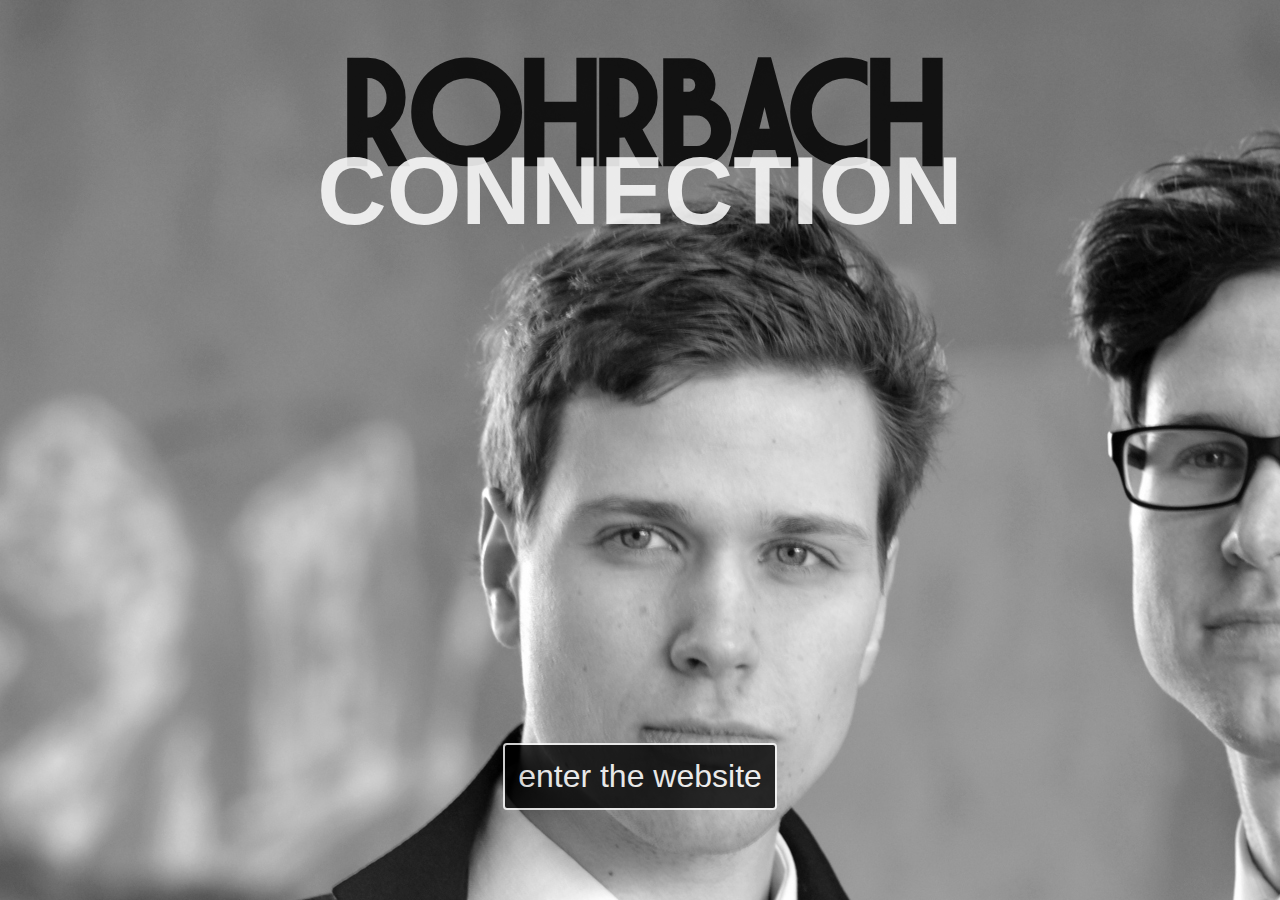
<file: index.html>
﻿<!DOCTYPE html>
<html lang="en">
  <head>
    <meta charset="utf-8">
    <meta name="description" content="">
    <meta name="keywords" content="music, duo, band, Rohrbach, connection, drums, piano, classical, jazz, improvisation, 
          impressionism, latin, swing, straight, rhythm, melody, rock, pop, contact, booking">
    <title>Rohrbach Connection</title>
    <link rel="stylesheet" href="./css/rohrbach.css"></link>
	
	<script src="scripts/main.js" type="text/javascript"></script>
	<script type="text/javascript" src="http://code.jquery.com/jquery-1.9.1.min.js"></script>
	<script src="https://ajax.googleapis.com/ajax/libs/jquery/3.2.1/jquery.min.js"></script>
    
    <!--[if IE]>
    <script src="http://html5shim.googlecode.com/svn/trunk/html5.js"></script>
    <![endif]-->
  </head>
  
  <body class="welcome">
	<div id="dynamic">
		<div class="btn">
		  <button onclick="loadSite()">enter the website</button>
		  <img class="col" src="./images/Photo_HermanPieter_LawOrder_Colour.JPG" alt="A picture of Herman and Pieter.">   
		</div>
		<div class="logo">
		  <h1>ROHRBACH</h1>
		  <h1 class="down">CONNECTION</h1>
		</div>
    </div>
	
	<!--IF enter website button is pressed: fill this static with other layout like two columns etc.-->
	<div id="static"></div>
	
  </body>
</html>
</file>
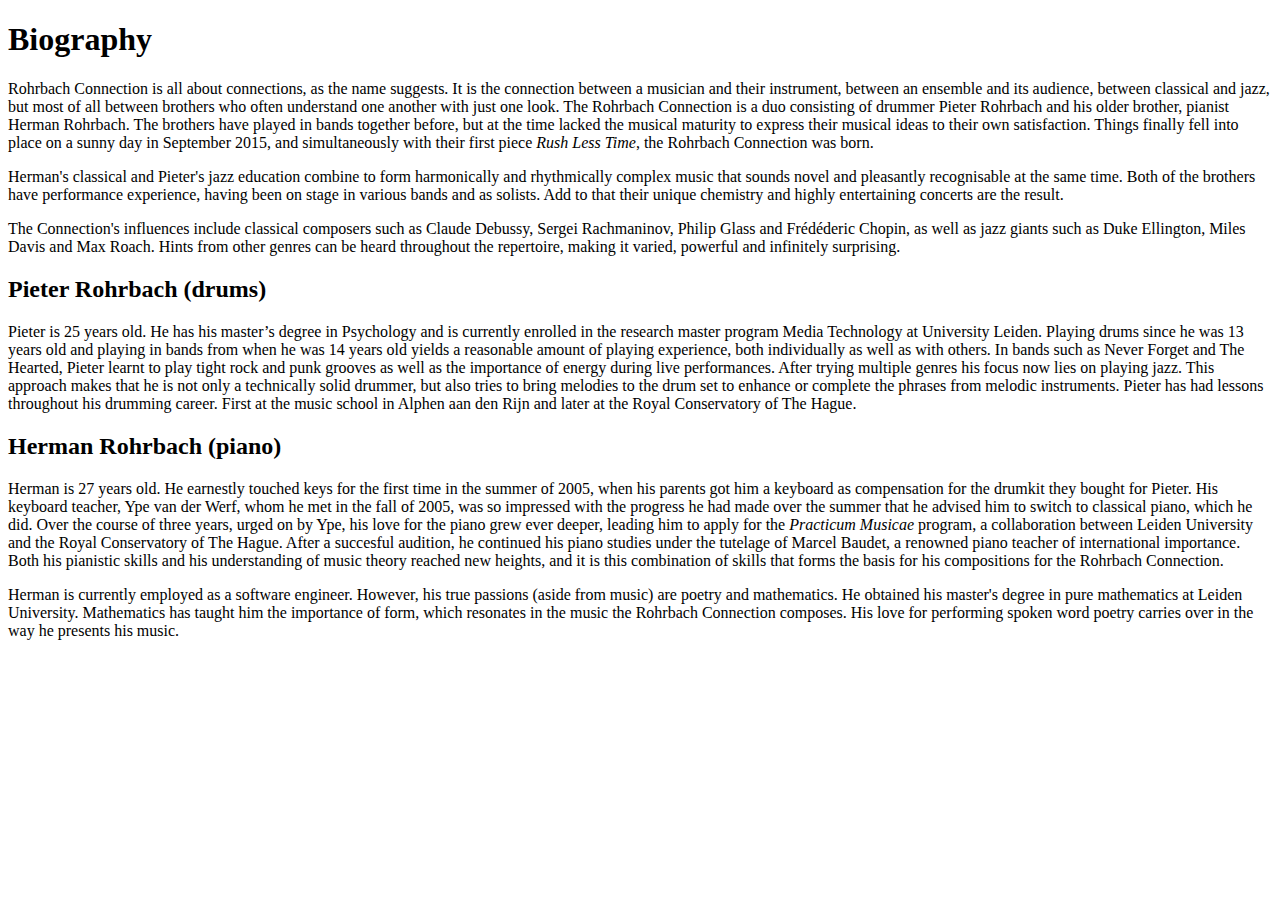
<file: html/rcBiography.html>
﻿<!DOCTYPE html>
<html lang="en">

<div class="content" id="wrapper">
    <article class="bio">

        <h1>Biography</h1>

        <p>
            Rohrbach Connection is all about connections, as the name suggests.
            It is the connection between a musician and their instrument,
            between an ensemble and its audience, between classical and jazz,
            but most of all between brothers who often understand one another with just one look.
            The Rohrbach Connection is a duo consisting of drummer Pieter Rohrbach and his older brother, pianist Herman Rohrbach.
            The brothers have played in bands together before,
            but at the time lacked the musical maturity to express their musical ideas to their own satisfaction.
            Things finally fell into place on a sunny day in September 2015,
            and simultaneously with their first piece <em>Rush Less Time</em>, the Rohrbach Connection was born.
        </p>

        <p>
            Herman's classical and Pieter's jazz education combine to form
            harmonically and rhythmically complex music that sounds novel and pleasantly recognisable at the same time.
            Both of the brothers have performance experience, having been on stage in various bands and as solists.
            Add to that their unique chemistry and highly entertaining concerts are the result.
        </p>

        <p>
            The Connection's influences include classical composers such as Claude Debussy, Sergei Rachmaninov,
            Philip Glass and Frédéderic Chopin, as well as jazz giants such as Duke Ellington, Miles Davis and Max Roach.
            Hints from other genres can be heard throughout the repertoire,
            making it varied, powerful and infinitely surprising.
        </p>

        <div class="line"></div>

        <h2>Pieter Rohrbach (drums)</h2>

        <p>
            Pieter is 25 years old.
            He has his master’s degree in Psychology and is currently enrolled in the research master program Media Technology at University Leiden.
            Playing drums since he was 13 years old and playing in bands from when he was 14 years old yields a reasonable amount of playing experience,
            both individually as well as with others.
            In bands such as Never Forget and The Hearted, Pieter learnt to play tight rock and punk grooves as well as the importance of energy during live performances.
            After trying multiple genres his focus now lies on playing jazz.
            This approach makes that he is not only a technically solid drummer,
            but also tries to bring melodies to the drum set to enhance or complete the phrases from melodic instruments.
            Pieter has had lessons throughout his drumming career. First at the music school in Alphen aan den Rijn and later at the Royal Conservatory of The Hague.
        </p>

        <div class="line"></div>
        <h2>Herman Rohrbach (piano)</h2>

        <p>
            Herman is 27 years old.
            He earnestly touched keys for the first time in the summer of 2005,
            when his parents got him a keyboard as compensation for the drumkit they bought for Pieter.
            His keyboard teacher, Ype van der Werf, whom he met in the fall of 2005, was so impressed with the progress he had made over the summer
            that he advised him to switch to classical piano, which he did.
            Over the course of three years, urged on by Ype, his love for the piano grew ever deeper,
            leading him to apply for the <em>Practicum Musicae</em> program,
            a collaboration between Leiden University and the Royal Conservatory of The Hague.
            After a succesful audition, he continued his piano studies under the tutelage of Marcel Baudet,
            a renowned piano teacher of international importance.
            Both his pianistic skills and his understanding of music theory reached new heights,
            and it is this combination of skills that forms the basis for his compositions for the Rohrbach Connection.
        </p>

        <p>
            Herman is currently employed as a software engineer.
            However, his true passions (aside from music) are poetry and mathematics.
            He obtained his master's degree in pure mathematics at Leiden University.
            Mathematics has taught him the importance of form,
            which resonates in the music the Rohrbach Connection composes.
            His love for performing spoken word poetry carries over in the way he presents his music.
        </p>

        <div class="line"></div>
    </article>
</div>

</html>
</file>
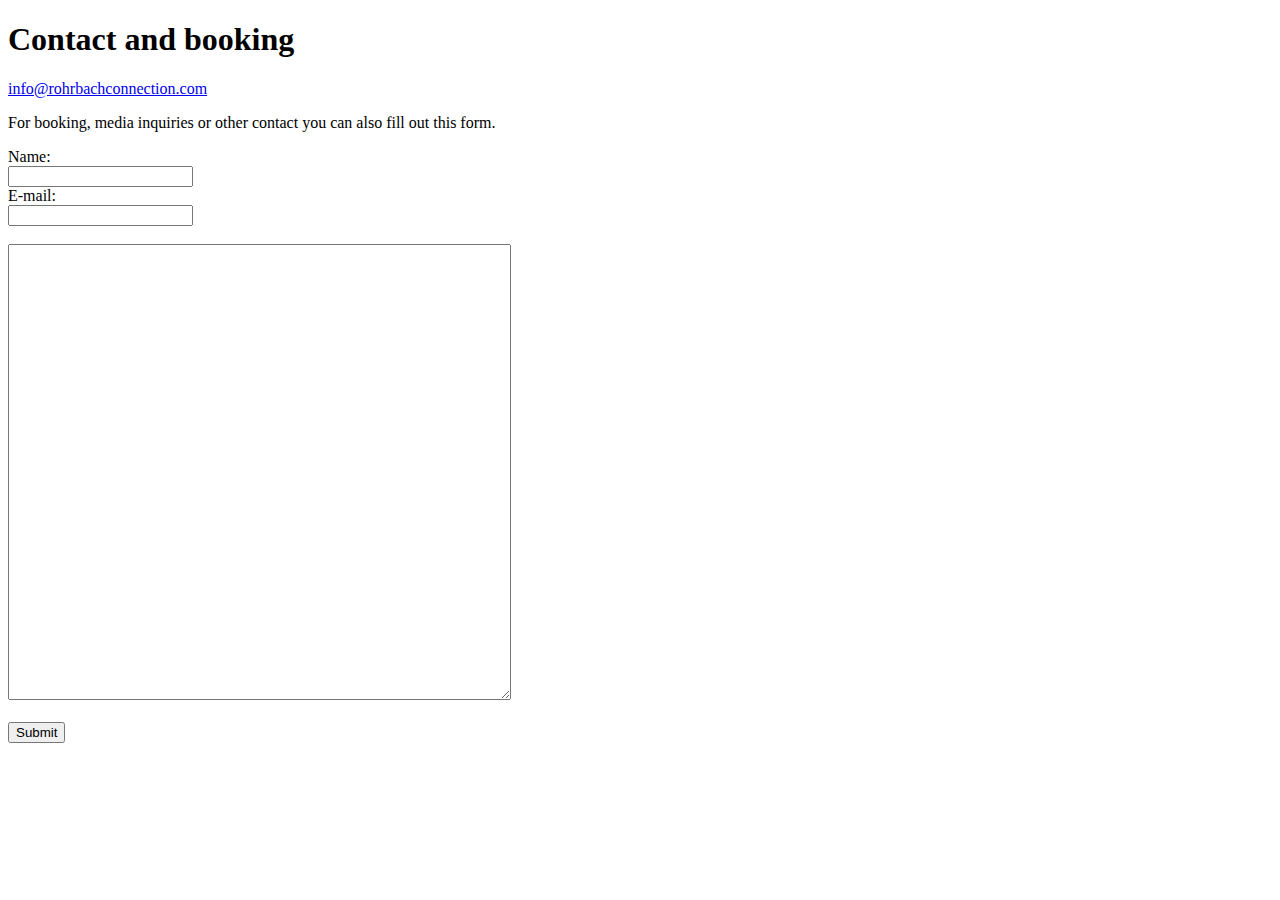
<file: html/rcContact.html>
﻿<!DOCTYPE html>
<html lang="en">
<div class="content" id="wrapper">
    <article class="contact">
        <h1>Contact and booking</h1>

        <p><a href="mailto:info@rohrbachconnection.com">info@rohrbachconnection.com</a></p>

        <div class="firstlink"><a href="https://www.facebook.com/rohrbachconnection"><div class="facebook"></div></a></div><!
        --><a href="https://www.youtube.com/channel/UCWlV7AjoWwaP9HKzToEKaHQ"><div class="youtube"></div></a>
        <p>For booking, media inquiries or other contact you can also fill out this form.</p>

        <iframe name="dummy" style="display:none;"></iframe>
        <form action="../scripts/MailHandler.php" method="post" target="dummy">
            <div>Name:</div> <input type="text" name="name" id="name"><br>
            <div>E-mail:</div> <input type="text" name="email" id="email"><br>
            <br>
            <textarea class="message" name="message" id="message" rows="30" cols="60"></textarea><br>
            <br>
            <input type="submit" value="Submit" onclick="messageSent()">
        </form>
        <script>
            function messageSent() {
                var message;
                name = $("#name").val();
                email = $("#email").val();
                message = $("#message").val();
                message = message.trim();
                email = email.trim();
                name = name.trim();
                composite = name + email + message;
                if (composite != "") {
                    alert("Thank you for your message.");
                }
            }
        </script>
    </article>
</div>
</html>
</file>
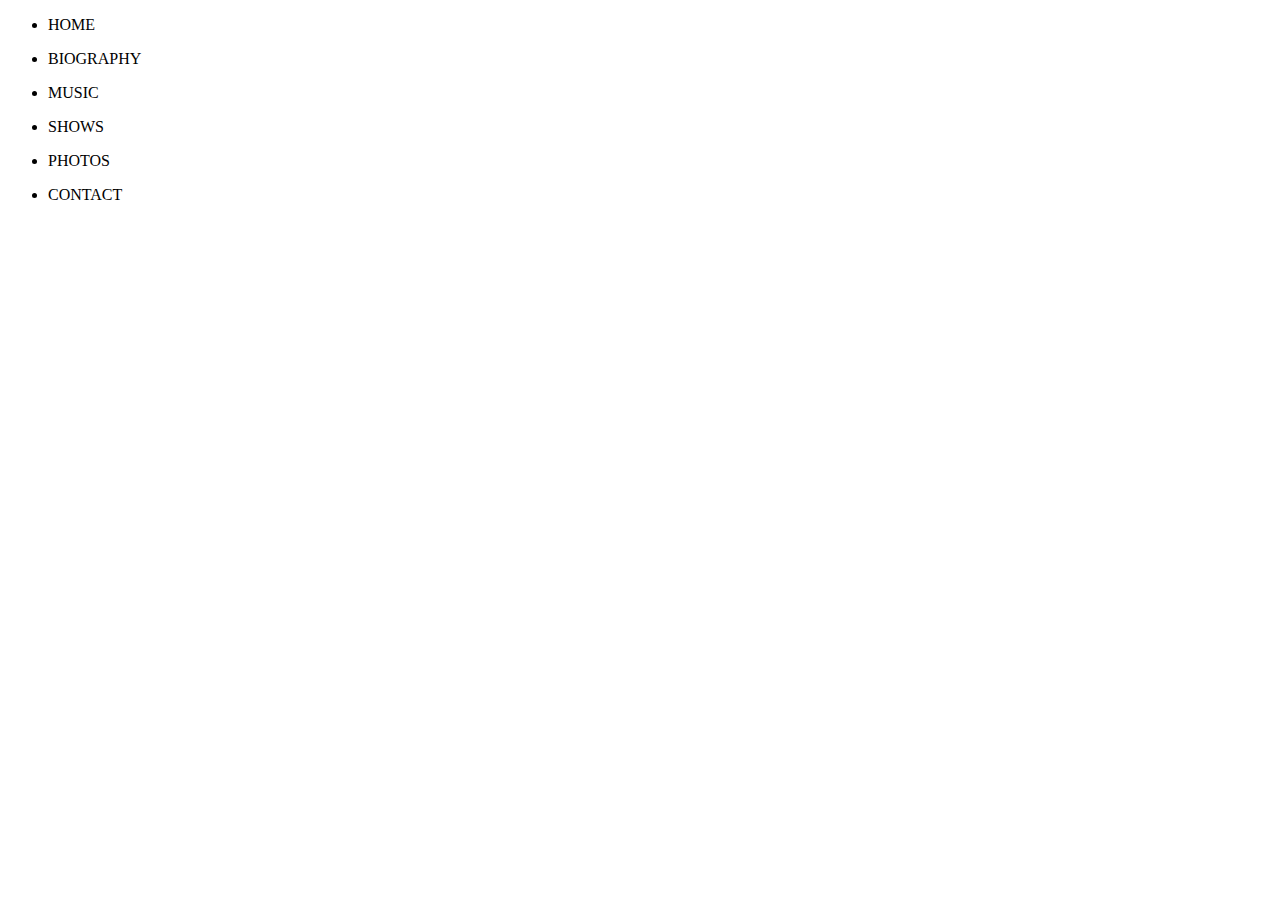
<file: html/rcStatic.html>
<!DOCTYPE html>
<html lang="en">

<div id="wrapper">
    <!--Navigate Column on left of page-->
    <div class="navigate">
        <ul>
            <li id="homeTab" onclick="loadHome()"><p>HOME</p></li><!
            -->
            <li id="bioTab" onclick="loadBio()"><p>BIOGRAPHY</p></li><!
            -->
            <li id="musicTab" onclick="loadMusic()"><p>MUSIC</p></li><!
            -->
            <li id="showsTab" onclick="loadShows()"><p>SHOWS</p></li><!
            -->
            <li id="photosTab" onclick="loadPhotos()"><p>PHOTOS</p></li><!
            -->
            <li id="contactTab" onclick="loadContact()"><p>CONTACT</p></li>
        </ul>
    </div>

    <!--Picture Column on right of page-->
    <div class="rightPicture"></div>
    <div class="rightPicture col"></div>

</div>

</html>
</file>
<file: css/rohrbach.css>
@font-face {
    font-family: "marketdeco";
    src: url(../scripts/Market_Deco.ttf) format("truetype");
}

/* General style */

body, 
h1,
h2,
h3,
h4,
h5,
h6,
ul,
ol,
li,
p,
a,
div,
menu,
nav, 
header,
footer, 
article,
em,
form
{
  background-color: transparent;
  color: black;
  margin: 0;
  padding: 0;
  font-family: "franklin gothic medium", sans-serif;
  font-size: 20px;
  font-weight: normal; 
  font-style: normal;
  text-decoration: none;
}

body {
  margin: 5% 10%;
}

h1, h2, h3, h4 {
  margin: 5px;
  padding: 5px;
  font-weight: bold;
  font-family: marketdeco;
}

h1 {
  font-size: 200%;
}

h2 {
  font-size: 180%;
}

h3 {
  font-size: 160%;
}

h4 {
  font-size: 120%;
}

/* Welcome Screen */

body.welcome {
  text-align: center;
  background-image: url(../images/Photo_HermanPieter_LawOrder.JPG);
  background-position: top left;
  background-size: 1920px 1280px;
  background-repeat: no-repeat;
}

.welcome .logo h1 {
  transition: opacity 1s ease 0.1s;
}

.welcome h1 {
  font-family: marketdeco;
  margin: 5% 0 0 0;
  padding: 0;
  letter-spacing: -10px;
  font-size: 720%;
  line-height: 66%;
  opacity: 0.85;
}

.welcome .down {
  font-family: "copperplate gothic", sans-serif;
  color: white;
  margin: 0;
  padding: 0;
  letter-spacing: 0px;
  font-size: 480%;
}

.welcome div.btn {
  position: fixed;
  width: 100%;
  left: 0;
  bottom: 10%;  
}

.welcome button {
  font-size: 160%;
  font-family: "copperplate gothic", sans-serif;
  color: white;
  background-color: black; 
  border-style: solid;
  border-color: white;
  border-width: 2px;
  border-radius: 4px;
  opacity: 0.8;
  padding: 1%;
  transition: all 0.1s linear 0.1s;
}

.welcome .col {
   position: fixed;
   z-index: -1;
   top: 0;
   left: 0;
   float: left;
   opacity: 0;
   transition: all 0.5s ease-in 0.1s;   
}

.welcome button:hover {
  color: black;
  border-color: black;
  background-color: white;
  cursor: pointer;
}

.welcome a:hover + .col {
  opacity: 1;
}

.welcome .logo:hover {
  cursor: default;
}

.welcome .logo:hover h1{
  opacity: 0;
}

/*General*/

/*perhaps make these divs fixed width*/
/*use different sizes for different screen sizes*/


div {
  box-sizing: border-box;
}

.content {
  margin: 0;
  position: absolute;
  top: 0;
  left: 180px;
  right: 180px;
  padding: 5% 10%;
}

.content p{
  padding: 1%;
  line-height: 130%;
}

.content form{
  padding: 1%;
  line-height: 130%;
}

.content h2{
  font-size: 140%;
  padding-top: 2%;
}

.line {
  height: 2px;
  width: 70%;
  background: linear-gradient(90deg, black, white);
  margin: 2% 0 3% 0;
}

/* Static */

.navigate {
  position: fixed;
  left: 0;
  top: 0;
  width: 180px;
  height: 100%;
  max-height: 100%;
  border-right-style: double;
  overflow-y: auto;
  overflow-style: auto;
}

.navigate ul {
  height: 100%;
}

.navigate ul li {
  display: table;
  box-sizing: border-box;
  height: 16%;
  width: 100%;
  transition: background-color 0.1s linear 0.05s;
  transition: opacity 0.1s linear 0.05s;
}

#contactTab {
    height: 20%;
}

.navigate ul li.selected {
    background-color: black;
    opacity: 0.8;
    cursor: pointer;
}

.navigate ul li.selected p {
    color: white;
}

.navigate ul li p {
  display: table-cell;
  text-align: center;
  vertical-align: middle;
  font-family: marketdeco, "copperplate gothic", sans-serif;
  font-weight: bold;
  font-size: 120%;
  line-height: 200%;
  color: black;
  opacity: 1;
  transition: color 0.1s linear 0.05s;
}

.rightPicture {
  position: fixed;
  top: 0;
  right: 0;
  width: 180px;
  height: 100%;
  border-left-style: double;
  background-image: url(../images/Menu_HermanPieter_HighLow.JPG);
  background-position: 50% -75px;
  background-repeat:repeat-y; 
}

.rightPicture.col {
  background-image: url(../images/Menu_HermanPieter_HighLow_Colour.JPG);
  opacity: 0;
  transition: opacity 0.5s ease-in 0.1s; 
 }

.navigate ul li:hover {
  background-color: black;
  opacity: 0.8;
  cursor: pointer;
}

.navigate ul li:hover p {
  color: white;
}

.navigate:hover ~ .rightPicture.col {
  opacity: 1;
}

/*Home*/

.homeVideo {
	display: block;
	margin: auto auto auto auto;
	width: 640px;
	height: 480px;
}

/*Photos*/

/*Contact*/

.contact .facebook {
  display: inline-block;
  background: url(../images/Logo_Facebook.png) 50% 50% no-repeat;
  background-size: 100%;
  width: 50px;
  height: 50px;
}

.contact .youtube {
  display: inline-block;
  background: url(../images/Logo_Youtube.jpg) 50% 50% no-repeat;
  background-size: 100%;  
  width: 50px;
  height: 50px;
}

.contact .firstlink {
  display: inline-block;
  padding-left: 1%; 
}

.contact form div {
  display: inline-block;
  width: 100px;
}

/*Shows*/

.shows .show a {
  color: blue;  
}

.shows h2 {
  margin-top: 40px;
}
</file>
